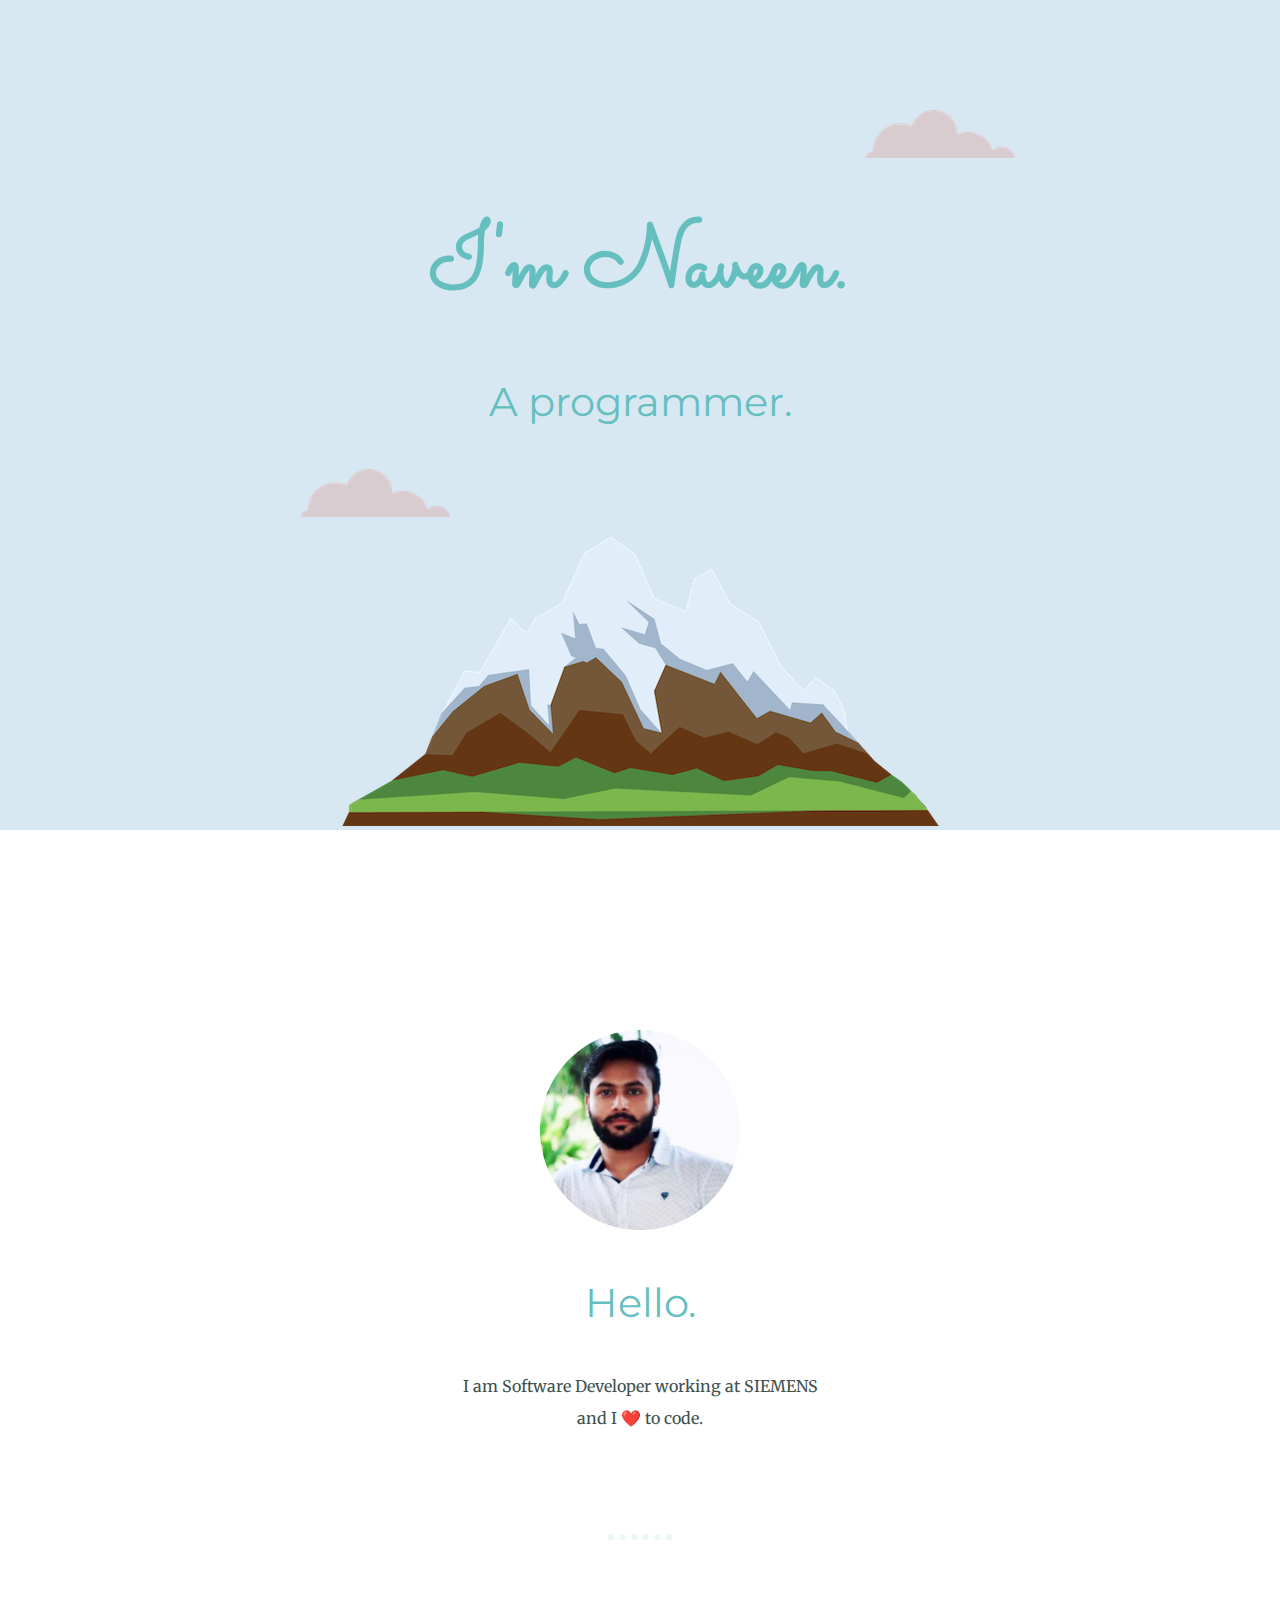
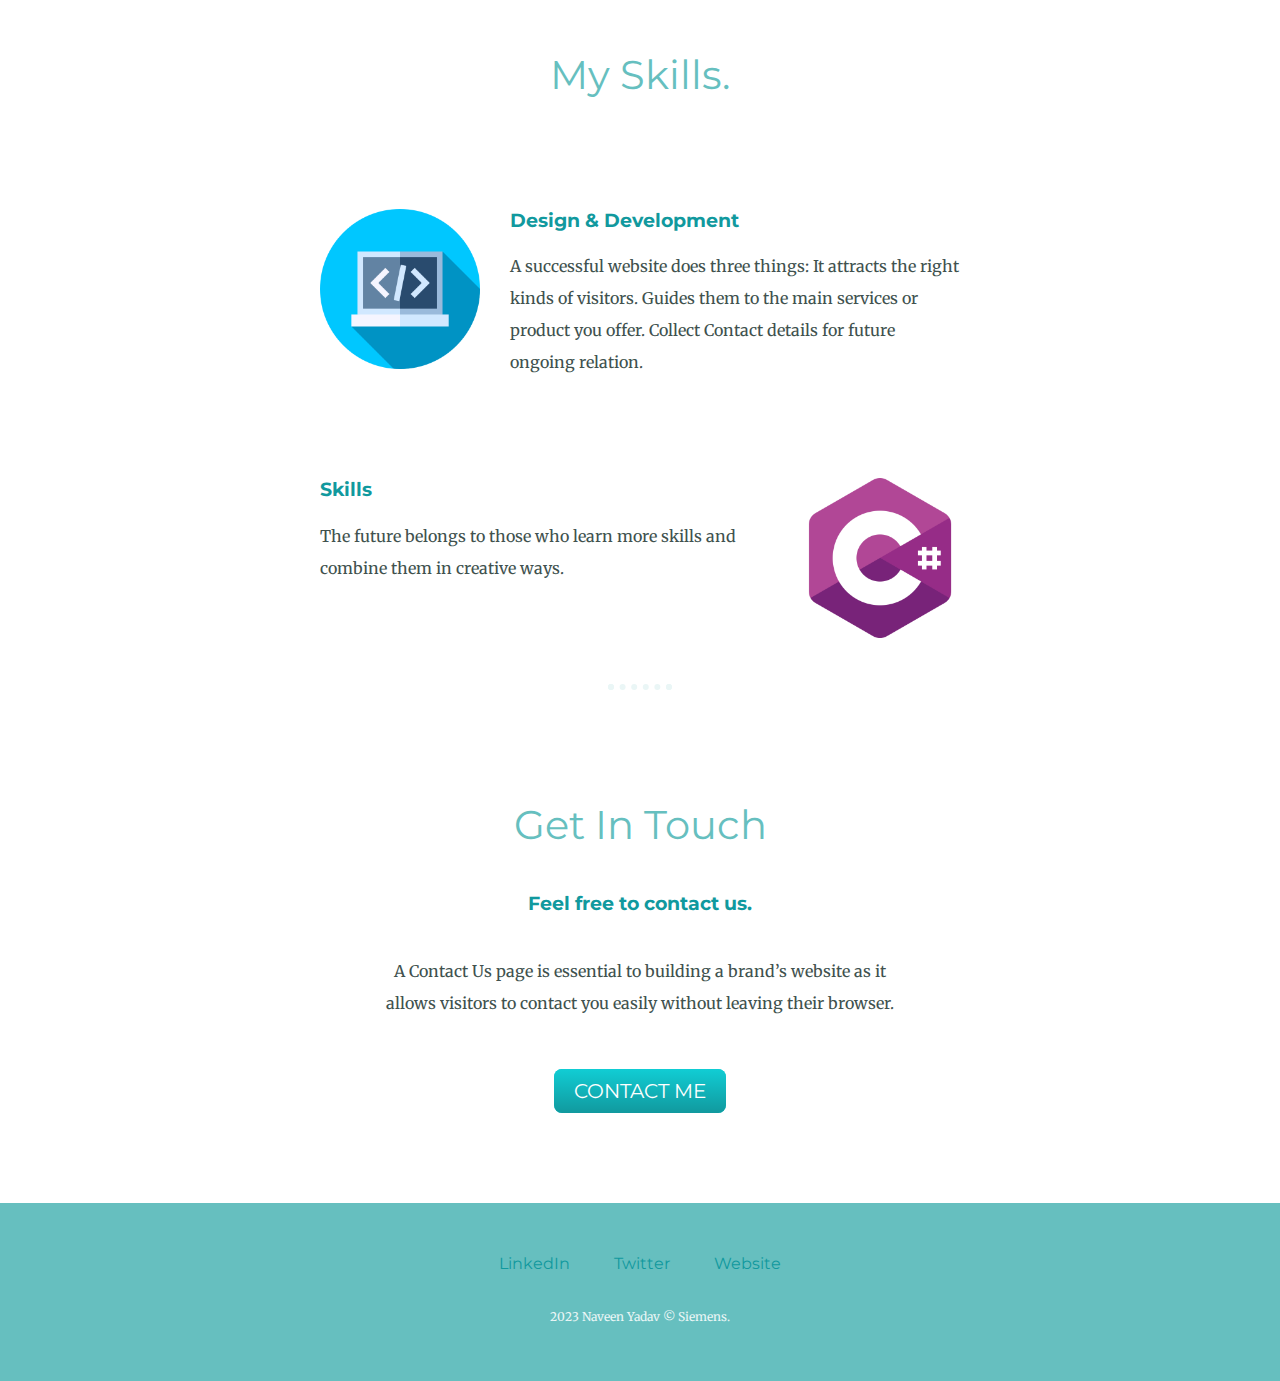
<file: index.html>
<!DOCTYPE html>
<html>
    <head>
        <meta charset="utf-8">
        <title>Naveen Yadav</title>
        <link rel="stylesheet" href="css/styles.css">
        <link rel="icon" href="favicon.ico">
        <link rel="preconnect" href="https://fonts.googleapis.com"><link rel="preconnect" href="https://fonts.gstatic.com" crossorigin><link href="https://fonts.googleapis.com/css2?family=Merriweather&family=Montserrat&family=Sacramento&display=swap" rel="stylesheet">
    </head>
    <body>
        <div class="top-container">
            <img class="top-cloud" src="images/cloud.png" alt="cloud-img">
            <h1>I'm Naveen.</h1>
            <h2>A programmer.</h2><!--p-->
            <img class="bottom-cloud" src="images/cloud.png" alt="cloud-img">
            <img src="images/mountain.png" alt="mountain-img">
        </div>
<div class="middle-container">
  <div class="profile">
    <img src="images/Naveen.png" alt="profile-pic" width="200" height="200">
    <h2>Hello.</h2>
    <p class="intro">I am Software Developer working at SIEMENS and I ❤️ to code.</p>
  </div>
  <hr>
  <div class="skills">
    <h2>My Skills.</h2>
    <div class="skill-row">
      <img class="code-img" src="images/skills.png" alt="skills">
      <h3>Design & Development</h3>
      <p>A successful website does three things:
        It attracts the right kinds of visitors.
        Guides them to the main services or product you offer.
        Collect Contact details for future ongoing relation.</p>
    </div>
    <div class="skill-row">
      <img class="csharp-img" src="images/c-sharp.png" alt="C#">
      <h3>Skills</h3>
      <p>The future belongs to those who learn more skills and combine them in creative ways.</p>
    </div>
  </div>
  <hr>
  <div class="contact-me">
    <h2>Get In Touch</h2>
    <h3>Feel free to contact us.</h3>
    <p class="contact-message">A Contact Us page is essential to building a brand’s website as it allows visitors to contact you easily without leaving their browser.</p>
    <a class="btn" href="mailto:naveen.yadav@siemens.com">CONTACT ME</a>
  </div>
</div>


<div class="bottom-container">
  <a class="footer-link" href="https://in.linkedin.com/in/naveen-kumar-yadav-775365152?trk=public_profile_browsemap_profile-result-card_result-card_full-click">LinkedIn</a>
  <a class="footer-link" href="https://twitter.com/ynaveen09144">Twitter</a>
  <a class="footer-link" href="D:\UserData\z004hncn\Documents\WebDevelopement\HTML - Personal Site\index.html">Website</a>
  <p class="copyrite">2023 Naveen Yadav © Siemens.</p>
</div>
    </body>
</html>
</file>
<file: css/styles.css>
.top-container{
    background-color:#d7e8f2;/* #e4f9e5 */
    padding-top: 100px;

}
body{
    margin: 0;
    text-align: center;
    font-family: 'Merriweather', serif;
    color: #40514E;
}
h1{
    font-size: 5.624rem;
    margin: 50px auto 0 auto;
    font-family: 'Sacramento', cursive;
    color: #66BFBF;
}
h2{
    font-family: 'Montserrat', sans-serif;
    font-size: 2.5rem;
    color: #66BFBF;
    font-weight: normal;
    padding: 10px;
}
h3{
    font-family: 'Montserrat', sans-serif;
    color: #11999E;
}
p{
    line-height: 2;
}
hr{
    border: dotted #EAF6F6 6px;
    border-bottom: none;
    width: 4%;
    margin: 100px auto;
}
a{
    color: #11999E;
    font-family: 'Montserrat', sans-serif;
    margin: 10px 20px;
    text-decoration: none;
}
a:hover{
    color: #EAF6F6;
}
.copyrite{
    color: #EAF6F6;
    font-size: 0.75rem;
    padding: 20px 0;
}
.middle-container{
    background-color: white;
    margin: 100px 0;
    padding-top: 100px;

}
.bottom-container{
    background-color: #66BFBF;
    padding: 50px 0 20px;

}
.bottom-cloud{
    position: absolute;
    left: 300px;
}
.top-cloud{
    position: relative;
    top: 10px;
    left: 300px;
}
.profile{
    width: 100%;
    height: auto;
}
.skill-row{
    width: 50%;
    margin: 100px auto 100px auto;
    text-align: left;
    
}
.code-img{
    width: 25%;
    float: left;
    margin-right: 30px;
}
.csharp-img{
    width: 25%;
    float: right;
    margin-left: 30px;
}
.intro{
    width: 30%;
    margin: auto;
}
.contact-message{
    width: 40%;
    margin: 40px auto 60px;
}

.btn {
    background: #11cdd4;
    background-image: -webkit-linear-gradient(top, #11cdd4, #11999e);
    background-image: -moz-linear-gradient(top, #11cdd4, #11999e);
    background-image: -ms-linear-gradient(top, #11cdd4, #11999e);
    background-image: -o-linear-gradient(top, #11cdd4, #11999e);
    background-image: linear-gradient(to bottom, #11cdd4, #11999e);
    -webkit-border-radius: 8;
    -moz-border-radius: 8;
    border-radius: 8px;
    font-family: 'Montserrat', sans-serif;
    color: #ffffff;
    font-size: 20px;
    padding: 10px 20px 10px 20px;
    text-decoration: none;
  }
  
  .btn:hover {
    background: #30e3cb;
    background-image: -webkit-linear-gradient(top, #30e3cb, #2bc4ad);
    background-image: -moz-linear-gradient(top, #30e3cb, #2bc4ad);
    background-image: -ms-linear-gradient(top, #30e3cb, #2bc4ad);
    background-image: -o-linear-gradient(top, #30e3cb, #2bc4ad);
    background-image: linear-gradient(to bottom, #30e3cb, #2bc4ad);
    text-decoration: none;
  }
</file>
